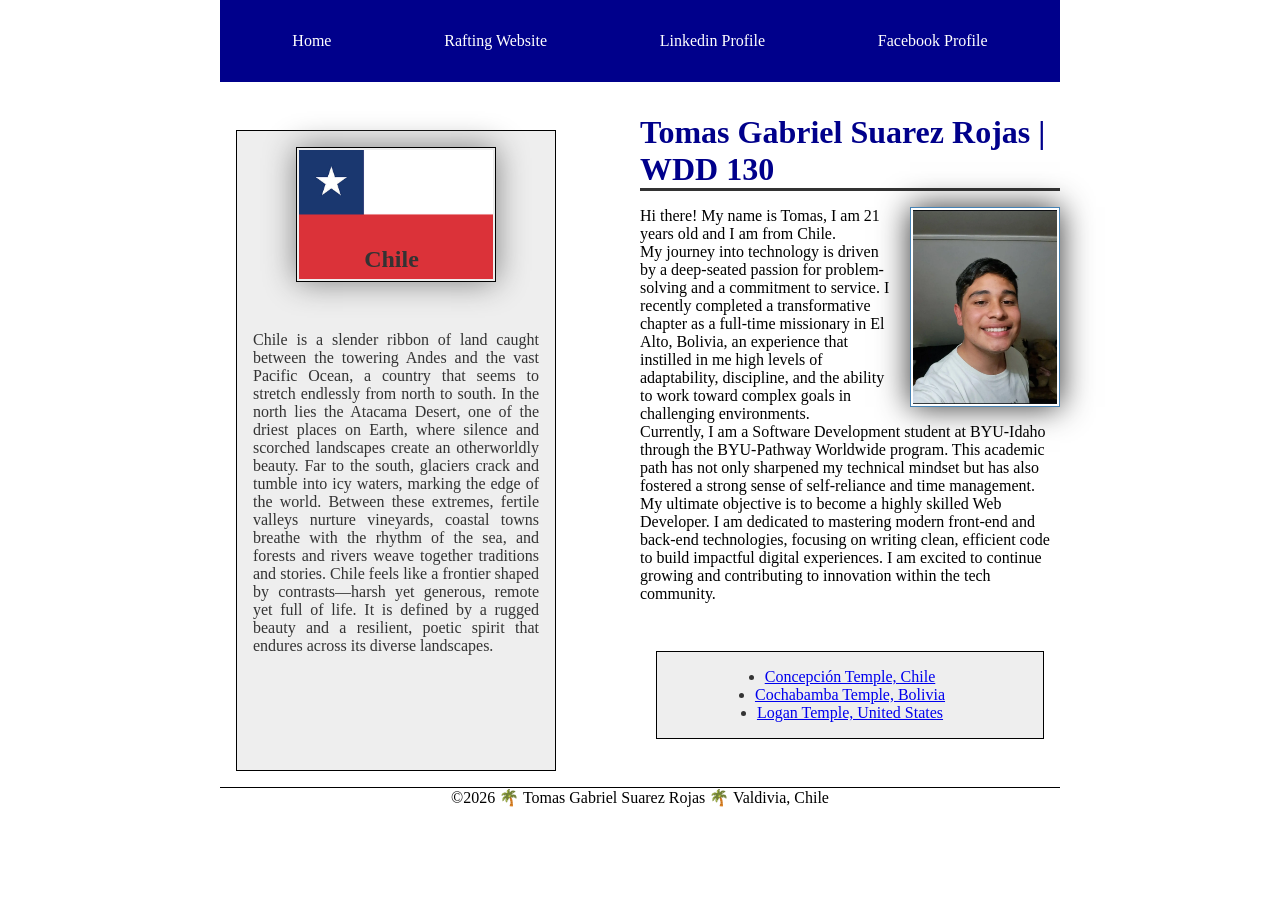
<file: index.html>
<!DOCTYPE html>
<html lang="en-US">
<head>
    <meta charset="UTF-8">
    <meta name="viewport" content="width=device-width, initial-scale=1.0">
    <title>Tomas Gabriel Suarez Rojas | WDD 130</title>
    <meta name="description" content="This is the WDD130 course practice page used and modified by Tomas Suarez ">
    <meta name="author" content="Tomas Gabriel Suarez Rojas">
    <link rel="stylesheet" href="styles/styles.css">
</head> 

<body>
    <header>
        <nav>
            <a href="#">Home</a>
            <a href="wwr/about.html">Rafting Website</a>
            <a href=" https://linkedin.com" target="_blank">Linkedin Profile</a>
            <a href="https://facebook.com" target="_blank">Facebook Profile</a>
        </nav>
    </header>
    <div class="grid">
    <main>
        <h1>Tomas Gabriel Suarez Rojas | WDD 130</h1>
        <img src="images/profile.webp" alt="Hello, my name is Tomas Gabriel Suarez Rojas" width="200">
        <p>
            Hi there! My name is Tomas, I am 21 years old and I am from Chile. <br>

            My journey into technology is driven by a deep-seated passion for problem-solving and a commitment to service. I recently completed a transformative chapter as a full-time missionary in El Alto, Bolivia, an experience that instilled in me high levels of adaptability, discipline, and the ability to work toward complex goals in challenging environments. <br>

            Currently, I am a Software Development student at BYU-Idaho through the BYU-Pathway Worldwide program. This academic path has not only sharpened my technical mindset but has also fostered a strong sense of self-reliance and time management. <br>

            My ultimate objective is to become a highly skilled Web Developer. I am dedicated to mastering modern front-end and back-end technologies, focusing on writing clean, efficient code to build impactful digital experiences. I am excited to continue growing and contributing to innovation within the tech community. <br></p>
        <ul class="box">
            <li><a href="https://www.churchofjesuschrist.org/temples/details/concepcion-chile-temple?lang=spa" target="_blank">Concepción Temple, Chile</a></li>
            <li><a href="https://www.churchofjesuschrist.org/temples/details/cochabamba-bolivia-temple?lang=spa" target="_blank">Cochabamba Temple, Bolivia</a></li>
            <li><a href="https://www.churchofjesuschrist.org/temples/details/logan-utah-temple?lang=spa" target="_blank">Logan Temple, United States</a></li>
        </ul>
    </main>
    <aside class="box">
        <h2>Chile</h2>
        <img src="images/bandera_chile.jpg" alt="The Chilean Flag">
        <p> Chile is a slender ribbon of land caught between the towering Andes and the vast Pacific Ocean, a country that seems to stretch endlessly from north to south. In the north lies the Atacama Desert, one of the driest places on Earth, where silence and scorched landscapes create an otherworldly beauty. Far to the south, glaciers crack and tumble into icy waters, marking the edge of the world.
        Between these extremes, fertile valleys nurture vineyards, coastal towns breathe with the rhythm of the sea, and forests and rivers weave together traditions and stories. Chile feels like a frontier shaped by contrasts—harsh yet generous, remote yet full of life. It is defined by a rugged beauty and a resilient, poetic spirit that endures across its diverse landscapes.</p>
    </aside>
    </div>
    <footer>
        <p>©2026 🌴 Tomas Gabriel Suarez Rojas 🌴 Valdivia, Chile</p>
    </footer>
</body>

</html>
</file>
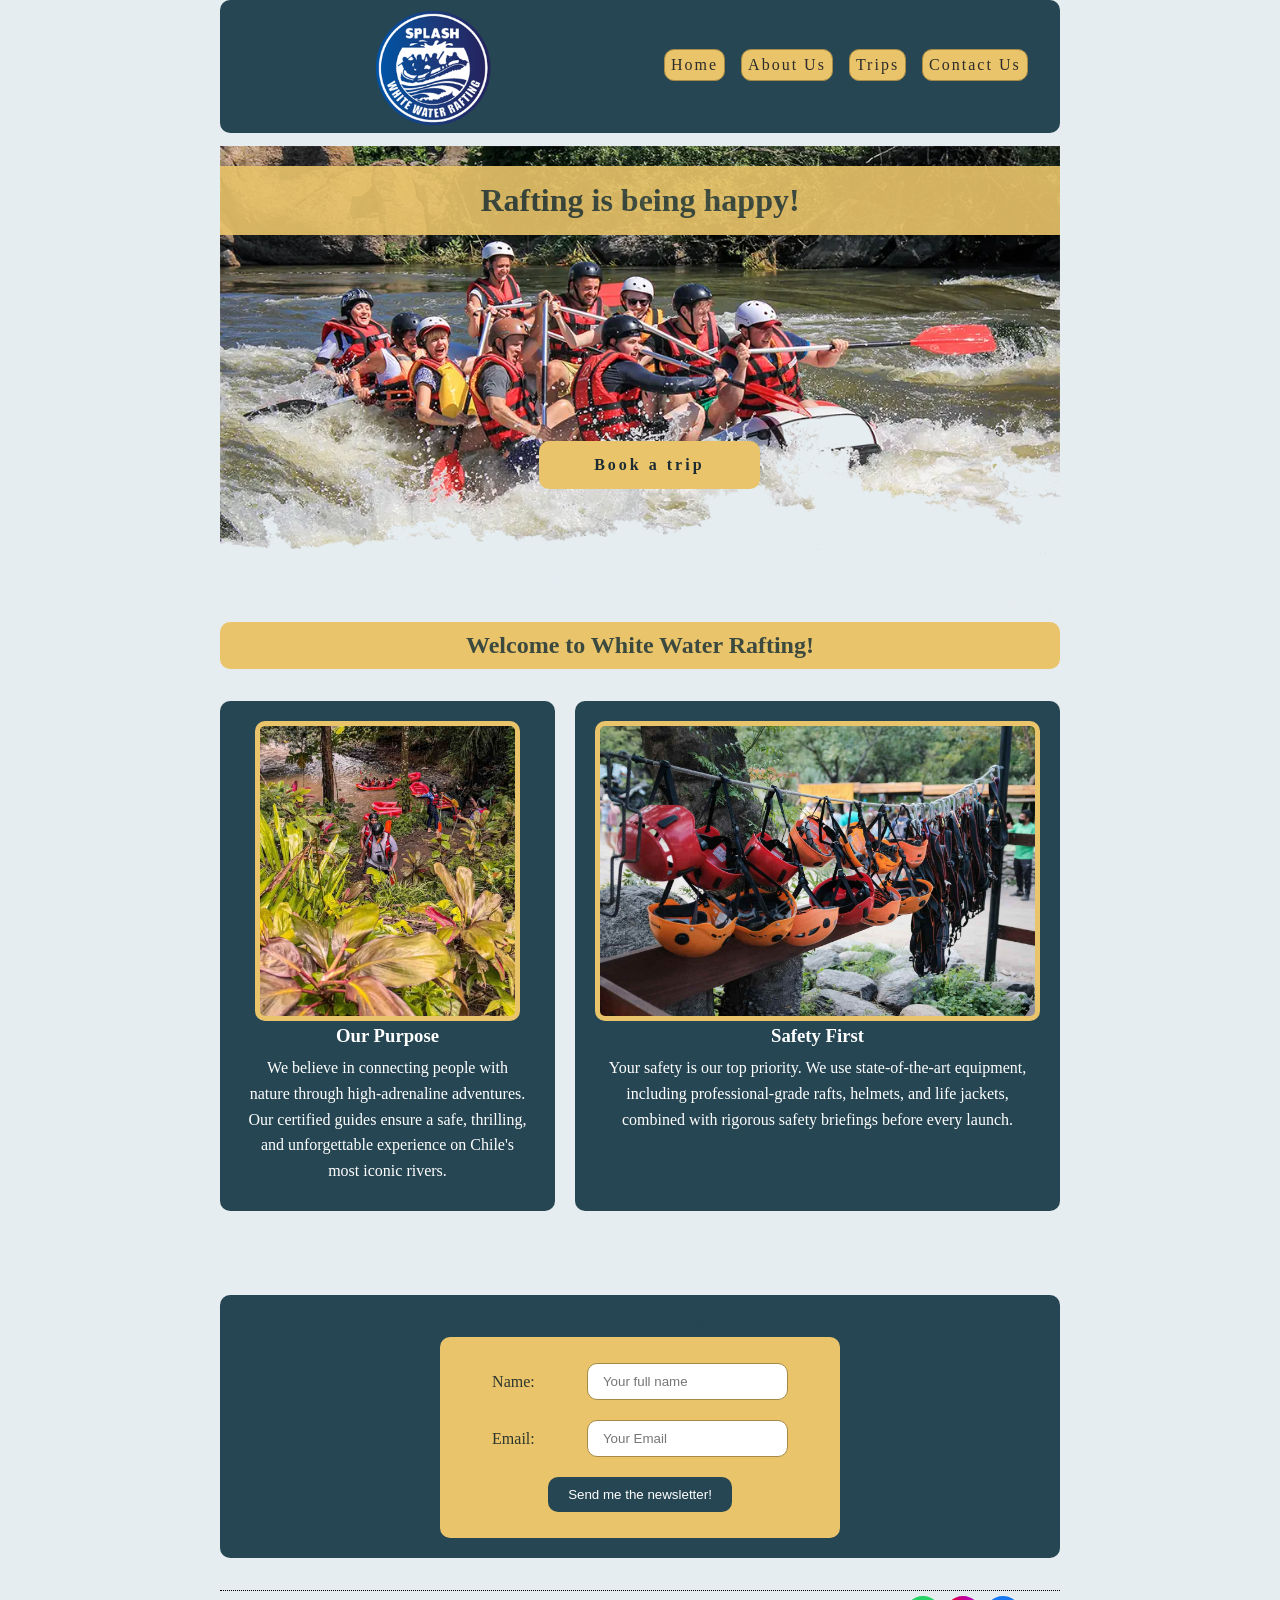
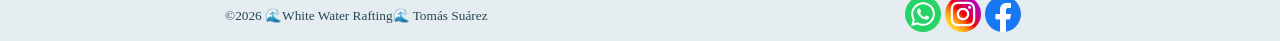
<file: wwr/index.html>
<!DOCTYPE html>
<html lang="en">
<head>
    <meta charset="UTF-8">
    <meta name="viewport" content="width=device-width, initial-scale=1.0">
    <link rel="stylesheet" href="styles/rafting.css">
    <meta name="description" content="Home page of White Water Rafting web page you will find general information about us.">
    <meta name="author" content="Tomás Suárez">
    <title>Home | White Water Rafting</title>
</head>
<body>
    <header> 
        <img src="images/logo-z-splash.png" alt="White Water Rafting Logo"> 
        <nav class="head">
            <a href="index.html">Home</a>
            <a href="about.html">About Us</a>
            <a href="trips.html">Trips</a>
            <a href="contact.html">Contact Us</a>
        </nav>
    </header>
    <main>
        <div class="hero">
            <img src="images/hero-transparency-1024.webp" alt="People rafting on a river">
            <h1>Rafting is being happy!</h1>
            <div class="reserve-button">
                <a href="trips.html">Book a trip</a>
            </div>
        </div>  
        <div class="grid-h2">
        <h2>Welcome to White Water Rafting!</h2>
        </div>
        <section class="home-grid">
        <div class="grid-card">
            <img src="images/rafting-team.jpg" alt="Our team guiding a trip">
            <h3>Our Purpose</h3>
            <p>We believe in connecting people with nature through high-adrenaline adventures. Our certified    guides ensure a safe, thrilling, and unforgettable experience on Chile's most iconic rivers.</p>
        </div>

        <div class="grid-card">
            <img src="images/safety-gear.jpg" alt="Safety equipment check">
            <h3>Safety First</h3>
            <p>Your safety is our top priority. We use state-of-the-art equipment, including professional-grade     rafts, helmets, and life jackets, combined with rigorous safety briefings before every launch.</p>
        </div>
        </section>
        <section class="newsletter">
            <h3>Suscribe to the newsletter!</h3>
            <form>
                <div class="form-field">
                    <label for="name">Name: </label>
                    <input type="text" id="name" name="user-name" required placeholder="Your full name">
                </div>

                <div class="form-field">
                    <label for="email">Email: </label>
                    <input type="email" id="email" name="user-mail" required placeholder="Your Email">
                </div>
                <div class="form-field">
                    <button type="submit">Send me the newsletter!</button>
                </div>
            </form>
        </section>
    </main>
    <footer>
    <p>©️2026 🌊White Water Rafting🌊 Tomás Suárez </p>
    <nav class="socialmedia">
        <a href="https://web.whatsapp.com/">
        <img src="images/whatsapp.svg" alt="WhatsApp Logo">
        </a>
        <a href="https://www.instagram.com/">
        <img src="images/instagram.svg" alt="Instagram Logo">
        </a>
        <a href="https://web.facebook.com/?_rdc=1&_rdr#">
        <img src="images/facebook.svg" alt="Facebook Logo">
        </a>
    </nav>
    </footer>
</body>
</html>
</file>
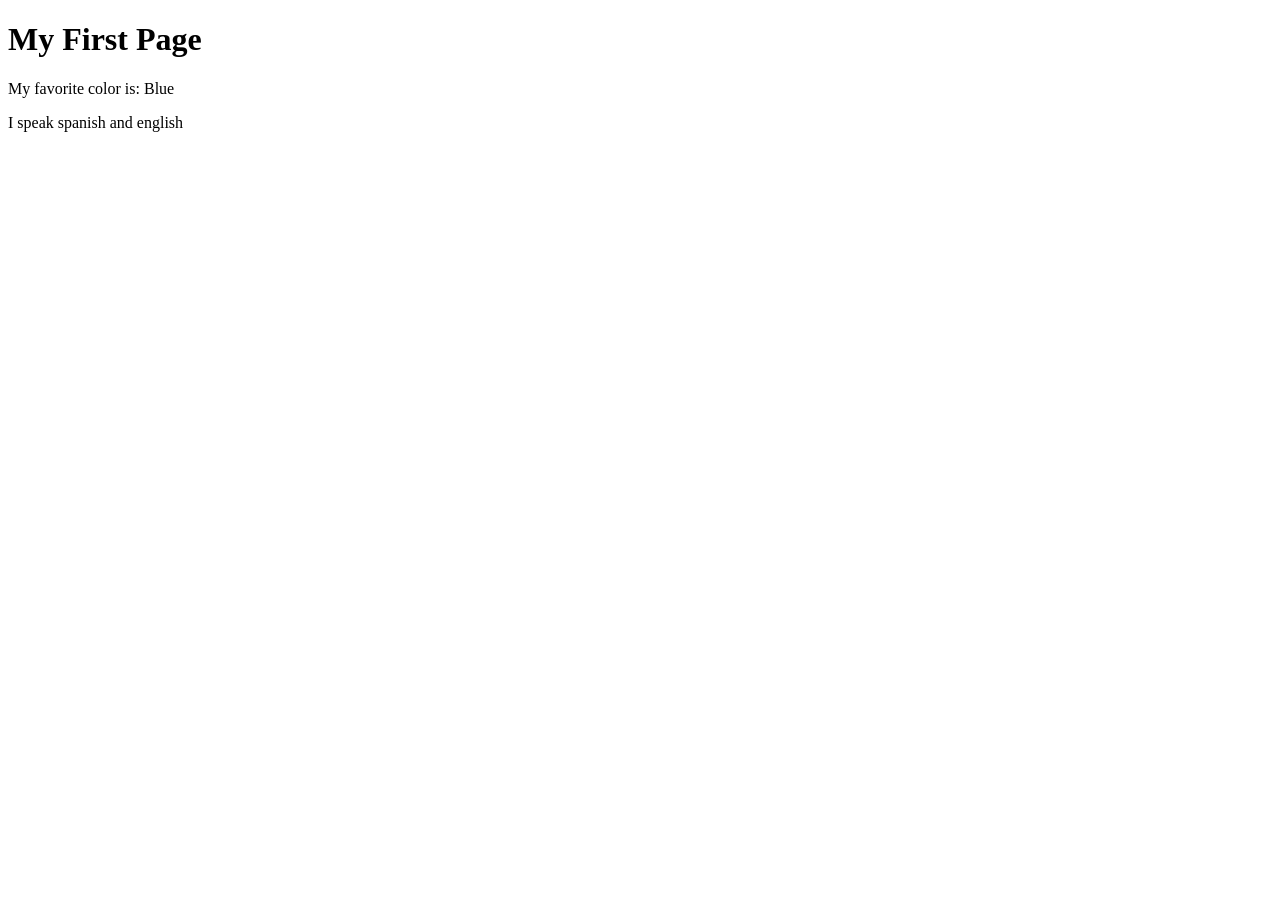
<file: week01/first-page.html>
<!DOCTYPE html>
<html lang="en">

<head>
    <meta charset="UTF-8">
    <meta name="viewport" content="width=device-width, initial-scale=1.0">
    <title>Experiencing with|my first page</title>
</head>

<body>
    <h1>My First Page</h1>
    <p>My favorite color is: Blue </p>
    <p>I speak spanish and english</p>
</body>

</html>
</file>
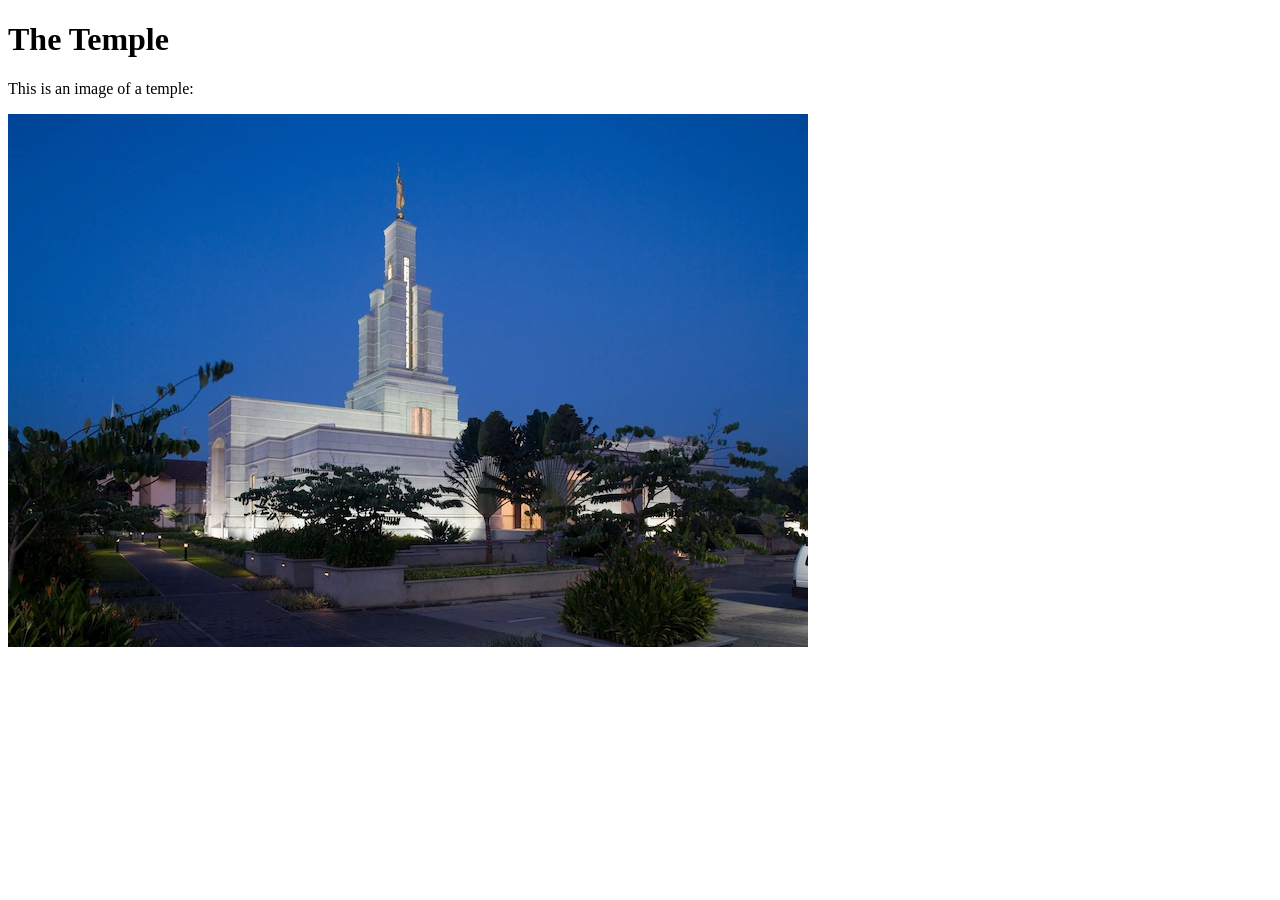
<file: week01/images.html>
<!DOCTYPE html>
<html lang="en">

<head>
    <meta charset="UTF-8">
    <meta name="viewport" content="width=device-width, initial-scale=1.0">
    <title>Temple Image</title>
</head>

<body>
    <h1>The Temple</h1>
    <p>This is an image of a temple:</p>
    <img src="images/temple-small.webp" alt="The small image of a temple">

</body>

</html>
</file>
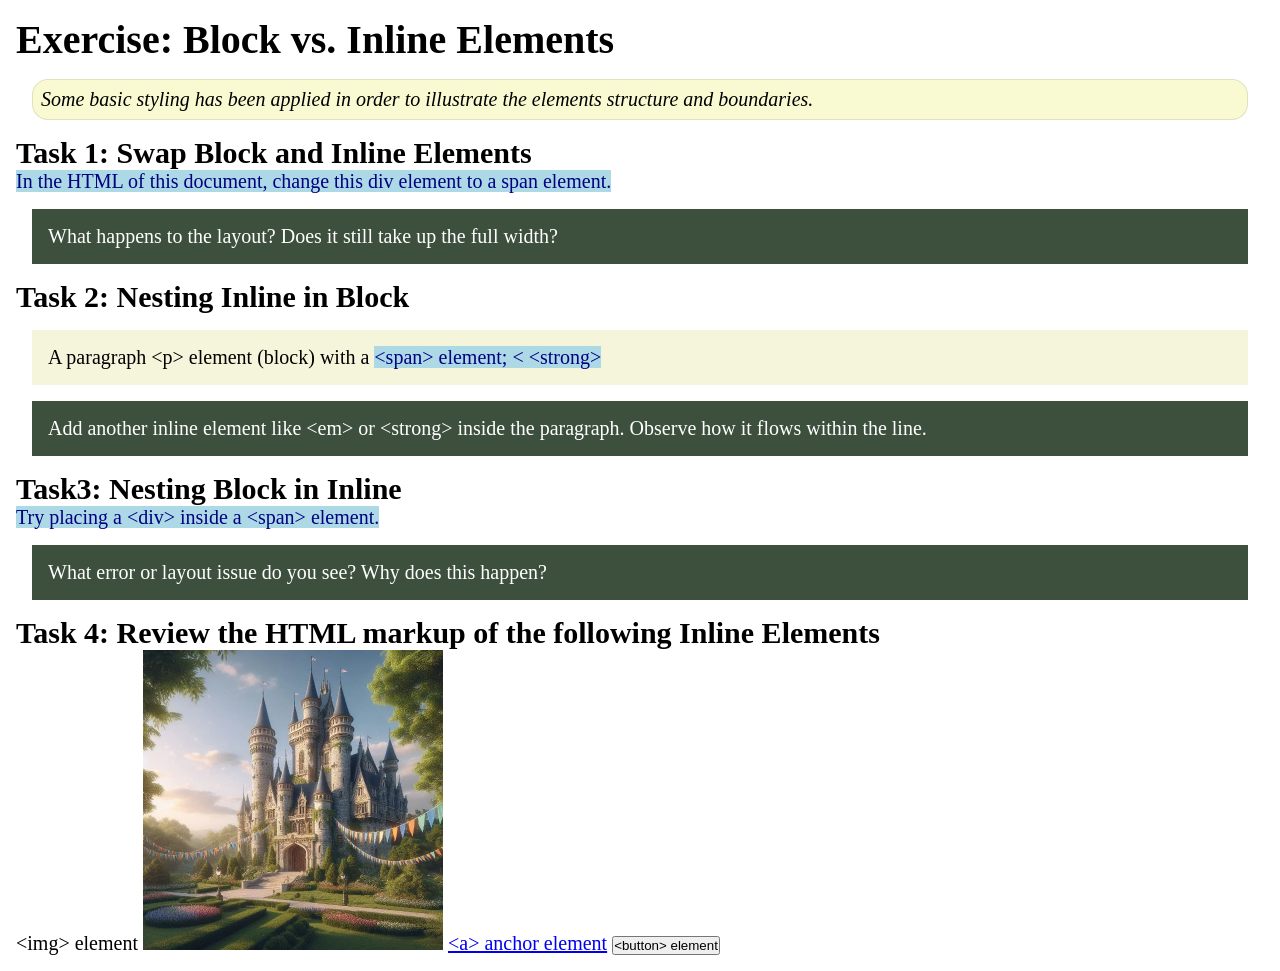
<file: week02/block-vs-inline.html>
<!DOCTYPE html>
<html lang="en">

<head>
    <meta charset="UTF-8">
    <meta name="viewport" content="width=device-width, initial-scale=1.0">
    <title>Exercise: Block vs. Inline Elements</title>
    <link rel="stylesheet" href="styles/block-vs-inline.css">
</head>

<body>
    <main>
        <h1>Exercise: Block vs. Inline Elements</h1>
        <p class="note">Some basic styling has been applied in order to illustrate the elements structure and
            boundaries.</p>

        <h2>Task 1: Swap Block and Inline Elements</h2>
        <span>In the HTML of this document, change this div element to a span element.</span>

        <p class="question">What happens to the layout? Does it still take up the full width?</p>

        <h2>Task 2: Nesting Inline in Block</h2>
        <p>A paragraph &lt;p&gt; element (block) with a <span>&lt;span&gt; element; &lt; &lt;strong&gt;</span></p>
        <p class="question">Add another inline element like &lt;em&gt; or &lt;strong&gt; inside the paragraph. Observe
            how it flows within the line.</p>

        <h2>Task3: Nesting Block in Inline</h2>
        <span>Try placing a &lt;div&gt; inside a &lt;span&gt; element.</span>
            <p class="question">What error or layout issue do you see? Why does this happen?</p>


            <h2>Task 4: Review the HTML markup of the following Inline Elements</h2>
        &lt;img&gt; element
        <img src="images/castle.webp" alt="placeholder image (images are inline)" width="300" height="300">
        <a href="https://churchofjesuschrist.org">&lt;a&gt; anchor element</a>
        <button type="button">&lt;button&gt; element</button>
    </main>
</body>

</html>
</file>
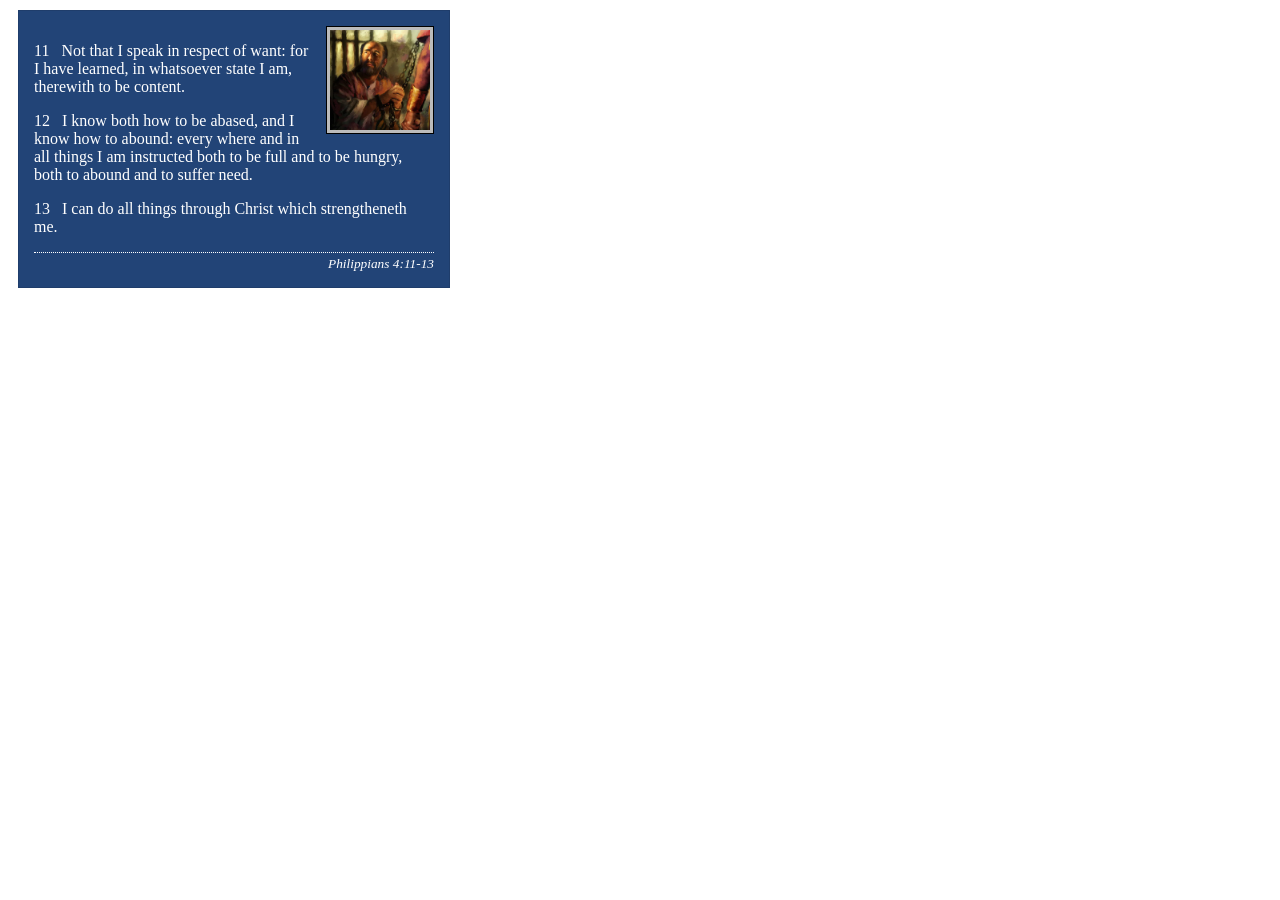
<file: week02/box-model-solution.html>
<!DOCTYPE html>
<html lang="en">
<head>
    <meta charset="UTF-8">
    <meta name="viewport" content="width=device-width, initial-scale=1.0">
    <title>Box Model Activity</title>
    <link rel="stylesheet" href="styles/box-model-solution.css">
</head>
<body>
    <main>
        <div class="callout">
            <img src="images/apostle-paul-imprisoned.webp" alt="Paul the Apostle - Imprisoned in Rome" width="200" height="200">
            <blockquote>
                <p>11 &nbsp; Not that I speak in respect of want: for I have learned, in whatsoever state I am, therewith to be content.</p>
                <p>12 &nbsp; I know both how to be abased, and I know how to abound: every where and in all things I am instructed both to be full and to be hungry, both to abound and to suffer need.</p>
                <p>13 &nbsp; I can do all things through Christ which strengtheneth me.</p>
            </blockquote>
            <cite>Philippians 4:11-13</cite>
        </div>
    </main>
</body>
</html>
</file>
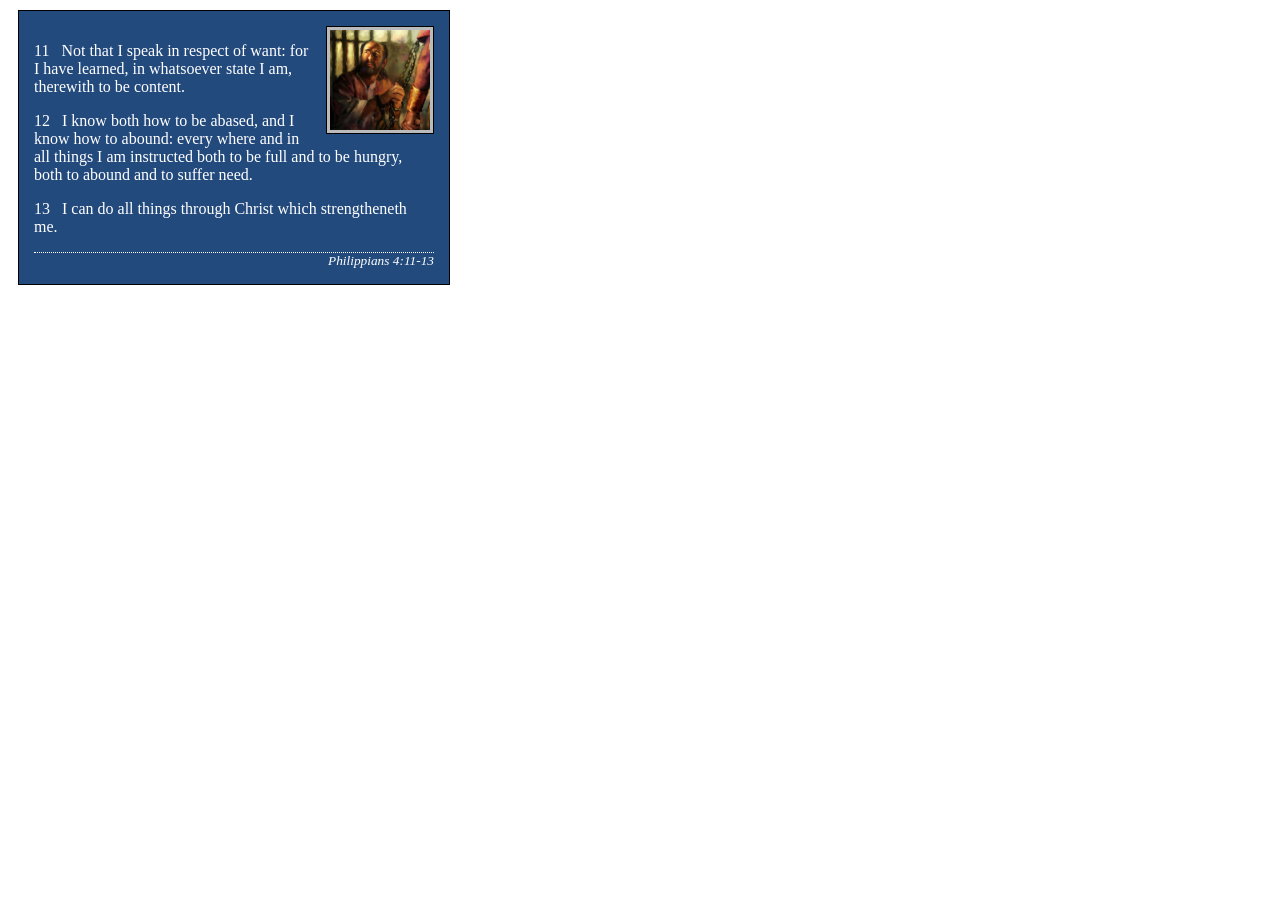
<file: week02/box-model.html>
<!DOCTYPE html>
<html lang="en">
<head>
    <meta charset="UTF-8">
    <meta name="viewport" content="width=device-width, initial-scale=1.0">
    <link rel="stylesheet" href="styles/box-model.css">
    <title>Box Model Activity</title>
</head>
<body>
    <main>
        <div class="callout">
            <img src="images/apostle-paul-imprisoned.webp" alt="Paul the Apostle - Imprisoned in Rome" width="200" height="200">
            <blockquote>
                <p>11 &nbsp; Not that I speak in respect of want: for I have learned, in whatsoever state I am, therewith to be content.</p>
                <p>12 &nbsp; I know both how to be abased, and I know how to abound: every where and in all things I am instructed both to be full and to be hungry, both to abound and to suffer need.</p>
                <p>13 &nbsp; I can do all things through Christ which strengtheneth me.</p>
            </blockquote>
            <cite>Philippians 4:11-13</cite>
        </div>
    </main>
</body>
</html>
</file>
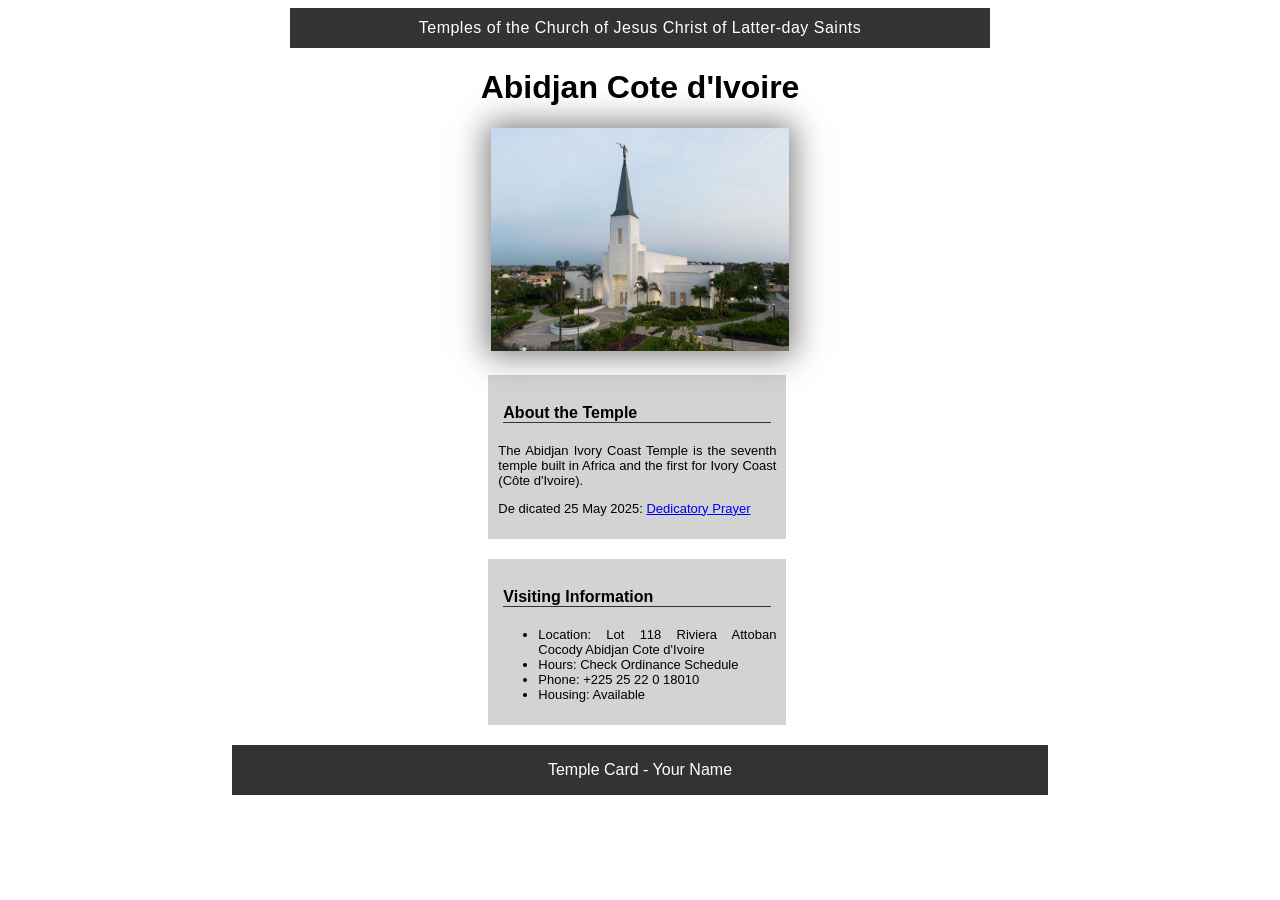
<file: week02/temple.html>
<!DOCTYPE html>
<html lang="en">

<head>
    <meta charset="UTF-8">
    <meta name="viewport" content="width=device-width, initial-scale=1.0">
    <link rel="stylesheet" href="styles/temple.css">
    <title>Temple Card - Abidjan Cote d'Ivoire</title>
</head>

<body>
    <header>
        <p>Temples of the Church of Jesus Christ of Latter-day Saints</p>
    </header>
    <main>
        <h1>Abidjan Cote d'Ivoire</h1>
        <picture>
            <img src="images/abidjan-ivory-coast.jpeg" alt="Abidjan Cote d'Ivoire Temple">
        </picture>
        <section>
            <h2>About the Temple</h2>
            <p>The Abidjan Ivory Coast Temple is the seventh temple built in Africa and the first for Ivory Coast (Côte
                d'Ivoire).</p>
            <p>De   dicated 25 May 2025: <a
                    href="https://www.churchofjesuschrist.org/temples/dedicatory-prayer/abidjan-ivory-coast-temple/2025-05-25?lang=eng"
                    target="_blank" rel="noopener noreferrer">Dedicatory Prayer</a></p>
        </section>
        <section>
            <h2>Visiting Information</h2>
            <ul>
                <li>Location: Lot 118 Riviera Attoban Cocody Abidjan Cote d'Ivoire</li>
                <li>Hours: Check Ordinance Schedule</li>
                <li>Phone: +225 25 22 0 18010</li>
                <li>Housing: Available</li>
            </ul>
        </section>
    </main>
    <footer>
        <p>Temple Card - Your Name</p>
    </footer>
</body>

</html>
</file>
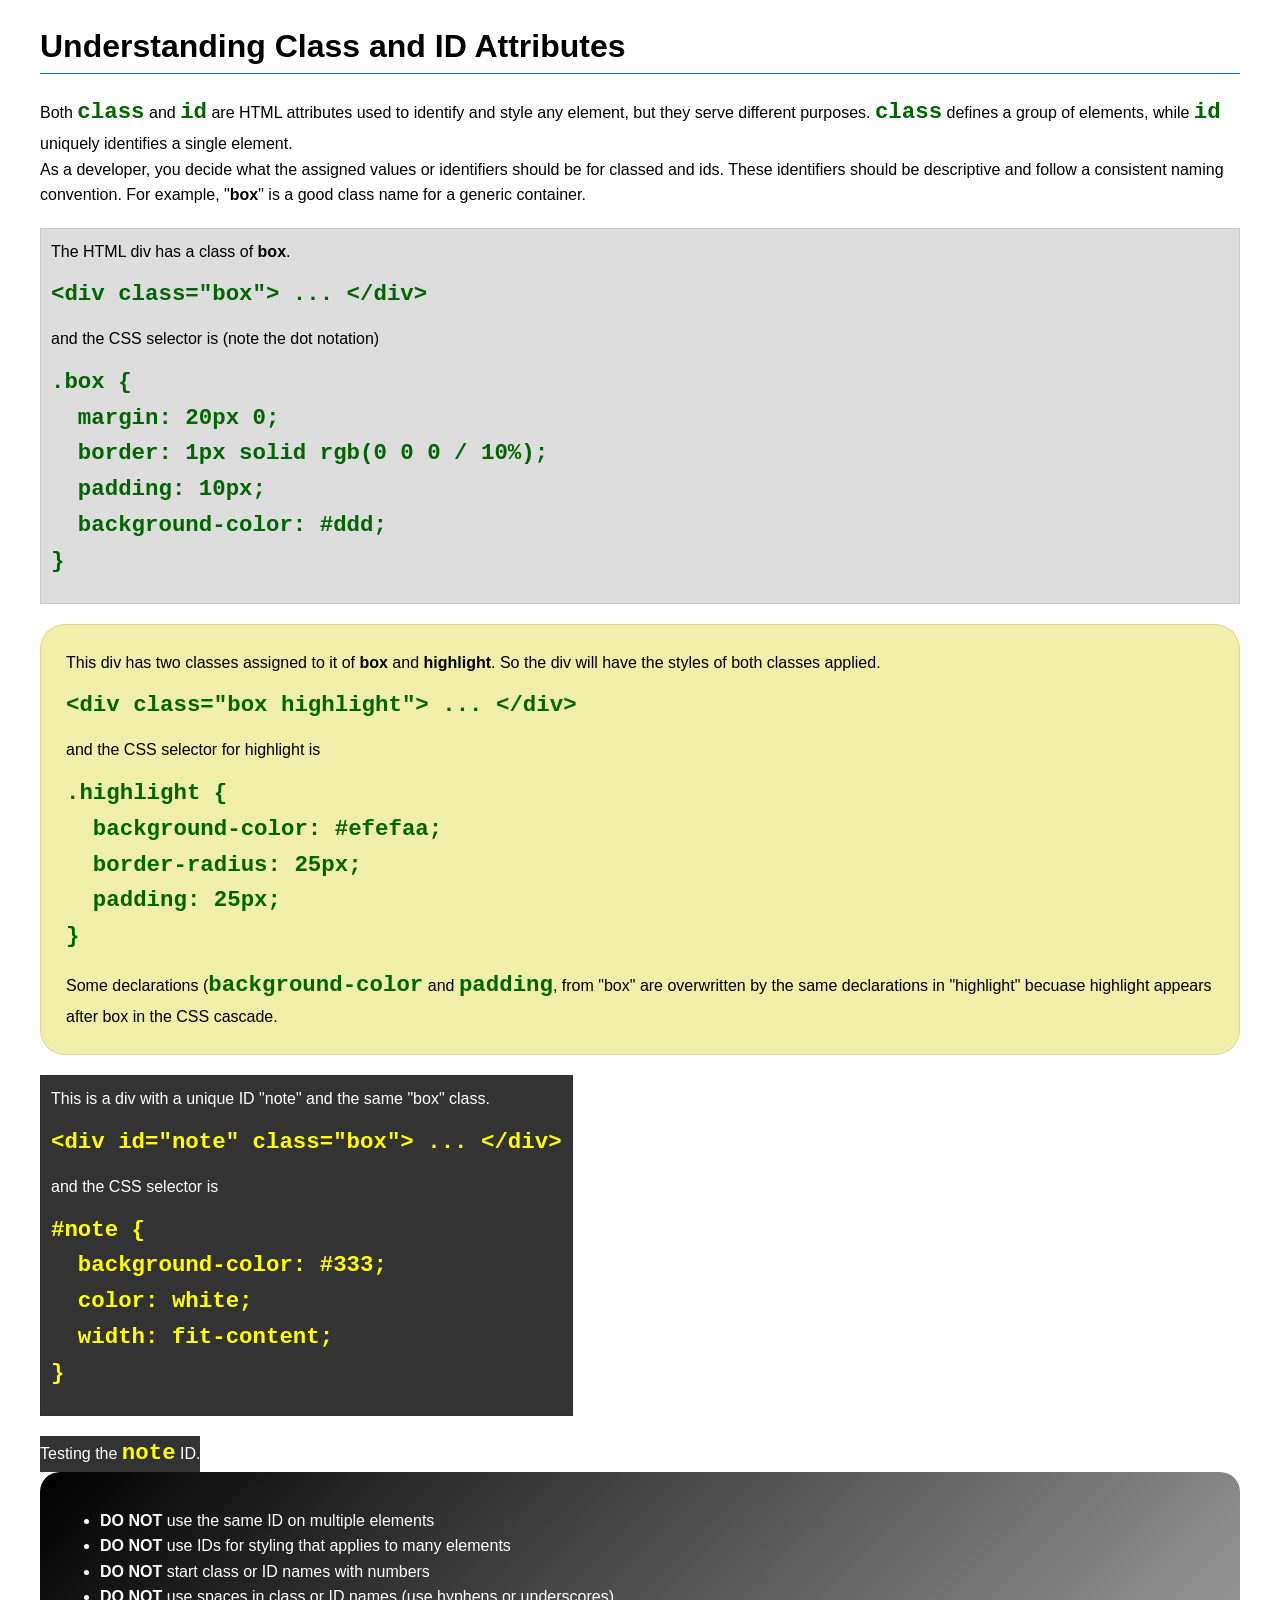
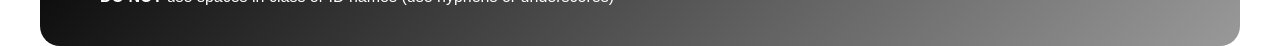
<file: week03/class-and-id.html>
<!DOCTYPE html>
<html lang="en">

<head>
    <meta charset="UTF-8">
    <meta name="viewport" content="width=device-width, initial-scale=1.0">
    <title>Class vs ID Attributes</title>
    <link rel="stylesheet" href="styles/class-and-id.css">
</head>

<body>
    <h1>Understanding Class and ID Attributes</h1>
    <p>Both <code>class</code> and <code>id</code> are HTML attributes used to identify and style any element, but they
        serve different purposes. <code>class</code> defines a group of elements, while <code>id</code> uniquely
        identifies a single element.</p>
    <p>As a developer, you decide what the assigned values or identifiers should be for classed and ids. These
        identifiers should be
        descriptive and follow a consistent naming convention. For example, "<strong>box</strong>" is a good class name
        for a generic container.</p>
    <div class="box">
        <p>The HTML div has a class of <strong>box</strong>.</p>
        <pre><code class="html">&lt;div class="box"&gt; ... &lt;/div&gt;</code></pre>
        and the CSS selector is (note the dot notation)
        <pre><code class="css">.box {
  margin: 20px 0;
  border: 1px solid rgb(0 0 0 / 10%);
  padding: 10px;
  background-color: #ddd; 
}</code></pre>
    </div>

    <div class="box highlight">
        <p>This div has two classes assigned to it of <strong>box</strong> and <strong>highlight</strong>. So the div
            will have the styles of both classes applied.</p>
        <pre><code class="html">&lt;div class="box highlight"&gt; ... &lt;/div&gt;</code></pre>
        and the CSS selector for highlight is
        <pre><code class="css">.highlight {
  background-color: #efefaa;
  border-radius: 25px;
  padding: 25px;
}</code></pre>
<p>Some declarations (<code>background-color</code> and <code>padding</code>, from "box" are overwritten by the same declarations in "highlight" becuase highlight appears after box in the CSS cascade.</p>
    </div>

    <div id="note" class="box">
        <p>This is a div with a unique ID "note" and the same "box" class.</p>
        <pre><code class="html">&lt;div id="note" class="box"&gt; ... &lt;/div&gt;</code></pre>
        and the CSS selector is
        <pre><code class="css">#note {
  background-color: #333;
  color: white;
  width: fit-content;
}</code></pre>
    </div>

    <div id="note">
        <p>Testing the <code>note</code> ID.</p>
    </div>

    <section id="best-practice">
        <ul>
            <li><strong>DO NOT</strong> use the same ID on multiple elements</li>
            <li><strong>DO NOT</strong> use IDs for styling that applies to many elements</li>
            <li><strong>DO NOT</strong> start class or ID names with numbers</li>
            <li><strong>DO NOT</strong> use spaces in class or ID names (use hyphens or underscores)</li>
        </ul>
    </section>




</body>

</html>
</file>
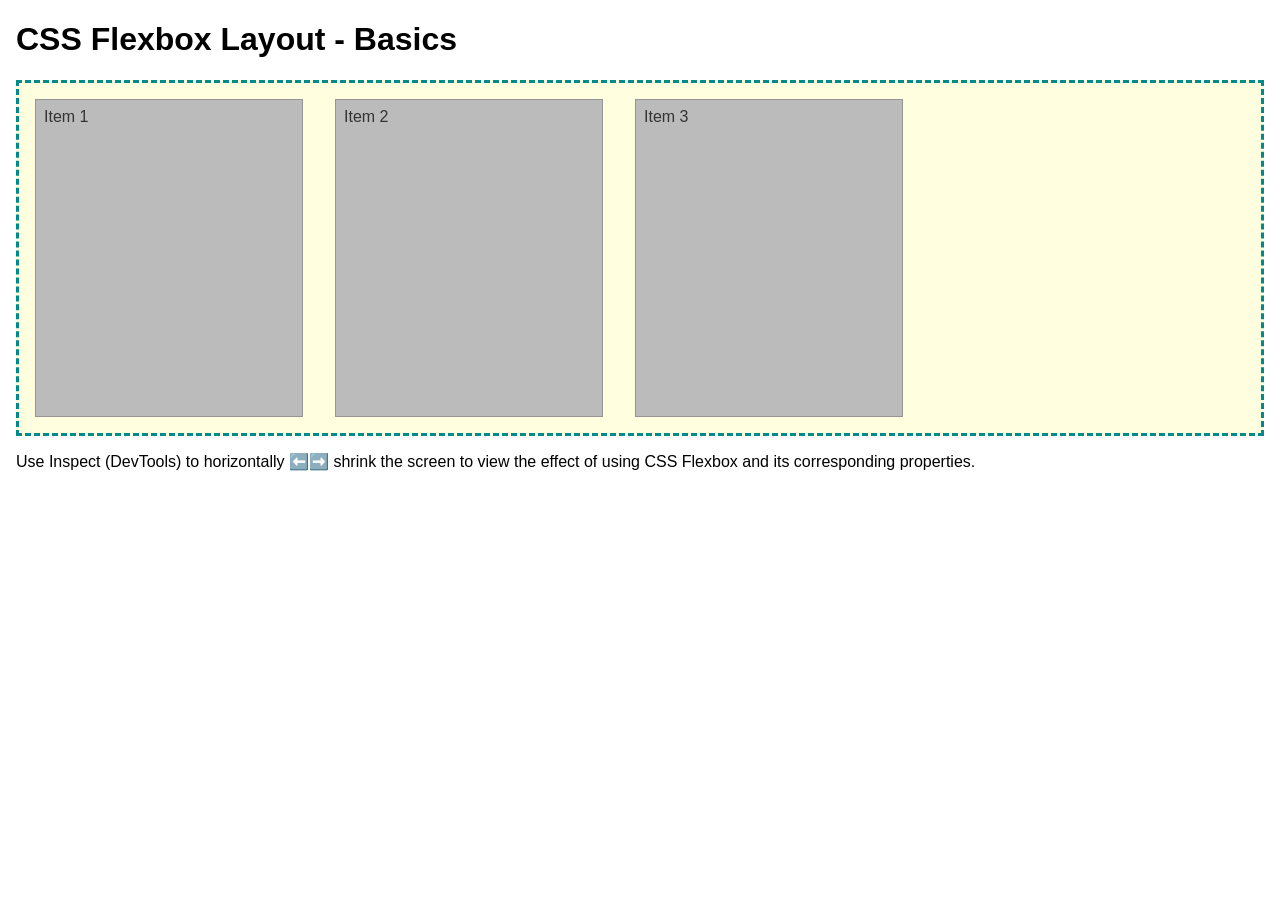
<file: week04/flexbox-layout.html>
<!DOCTYPE html>
<html lang="en">
<head>
    <meta charset="UTF-8">
    <meta name="viewport" content="width=device-width, initial-scale=1.0">
    <title>CSS Flexbox Layout - Basics</title>
    <link rel="stylesheet" href="styles/flexbox.css">
</head>
<body>
    <main>
        <h1>CSS Flexbox Layout - Basics</h1>
        <div class="flex-container">
            <div class="flex-item item1">Item 1</div>
            <div class="flex-item item2">Item 2</div>
            <div class="flex-item item3">Item 3</div>
        </div>
        <p>Use Inspect (DevTools) to horizontally ⬅️➡️ shrink the screen to view the effect of using CSS Flexbox and its corresponding properties.</p>
    </main>
</body>
</html>
</file>
<file: styles/styles.css>
*{
    margin: 0;
    padding: 0;
    box-sizing: border-box;
}
:root{
--top-color: darkblue;
}
body header{
    display: grid;
    justify-items: center;
    grid-template-rows: auto auto;
}
nav{
    display: flex;
    width: 100%;
    background-color: var(--top-color);
    justify-content: space-around;
    align-items: center;
    padding: 1rem;
    margin-bottom: 2rem;
}
nav a {
color: white;
display: block;
flex-direction: row;
padding: 1rem;
text-decoration: none;
}
h1 {
    color:var(--top-color);
    border-bottom:solid #333;
    margin-bottom: 1rem;
}

img{
    width: 150px;
    height: auto;
    border: 1px solid black;
    padding: 2px;
    box-shadow: 0 0 30px gray;
}
p{
    padding: 0;
}
main{
    max-width: 840px;
}

aside{
    width: 20em;  
    text-align: center;
    position: relative;
    order:-1;
}

aside img{
    width: 200px;
    height: auto;
}

main img{
    float: right;
    width: 150px;
    height: auto;
    border:1px solid steelblue ;
    padding: 2px ;
    box-shadow: 0 0 30px #333;
    margin-left: 1rem;
}
header, .grid, footer {
    max-width: 840px;
    margin: 0 auto;
}

footer{
    margin-top: 2rem;
    border-top: 1px solid black;
    text-align: center;
}       
/*class selectors*/
.box{
    display: flex;
    flex-direction: column;
    justify-content: flex-start;
    align-items: center;
    gap: 8%;
    height: 100%;
    margin: 3rem 1rem 1rem;
    border: 1px solid black;
    padding:  1rem;
    background-color: #eee;
    color: #333;
} 

aside h2{
    position: absolute;
    top: 18%;
    left: 40%;
    
}
aside p{
    text-align: justify;
}

.grid{
    display: grid;
    align-items: center;
    grid-template-columns: 1fr 1fr;
}
</file>
<file: wwr/styles/rafting.css>
:root{
    --primary-color:  #3c493f;
    --secondary-color: #1c2b32;
    --accent1-color: #264653;
    --accent2-color: #e9c46a;
    --heading-font:"Times New Roman", "Georgia", serif;
    --body-font:"'Montserrat', 'Segoe UI', sans-serif";


}
*{
    margin: 0;
    padding: 0;
    box-sizing: border-box;
}

body{
    font-family: var(--body-font);
    color: var(--accent1-color);
    background-color: #E6EDF0;
}

header, main, footer {  
width: 840px;
margin: 0 auto;
}

header{
display: grid;
padding-bottom: 3px;
grid-template-columns:1fr 1fr;
align-items: center;
background-color: var(--accent1-color);
margin-bottom: 1%;
border-radius: 10px;
}
header img{
    display: block;
    width: 130px;
    height: 130px;
    max-width: 80%;
    justify-self: center;

}
.head{
    display:flex;
    justify-self:flex-start;
    gap:1rem;
}
.head a{
    min-width: fit-content;
    background-color: var(--accent2-color);
    text-decoration: none;
    color: #2C2C2C;
    padding: 6px;
    border: 1px solid #A68A45 ;
    border-radius: 10px;
    letter-spacing: 2px;
}


h1, h2{
    font-family: var(--heading-font);
    color: var(--primary-color);
}
nav, p, article {
margin: 16px;
padding: 8px;
}
/*section history*/
.history{
background-color: var(--accent1-color);
margin-top: 5%;
display: grid;
grid-template-columns: 1fr 1fr 1fr; 
grid-template-rows: 5rem 1fr;
justify-content: center;
align-items: center;
padding: 1rem;
border-radius: 10px;

}

.history h2{
    align-self: flex-start;
    z-index: 1;
    grid-column: 2;
    grid-row: 1;
    background-color: var(--accent2-color);
    padding: 10px;
    border-radius:  20px;
    text-align: center;
}
.history img{
    z-index: 1;
    max-width: 90%;
    min-height: 225px;
    grid-column: 2;
    grid-row: 2;
    display: block;
    margin:0 auto;
    border-radius: 10px;
    background-color: var(--secondary-color) ;
    padding: 10px;
    box-shadow: 10px 10px 25px rgba(0, 0, 0, 0.3);
}
.history p{
    z-index: 1;
    color:#fff;
    background-color: var(--secondary-color);
    border-radius: 10px;
    margin: 0;
    padding: 20px;
    line-height: 1.6;
}

.history p:first-of-type{
    grid-column: 1;
    grid-row: 2;
}

.history p:last-of-type{
    grid-column: 3;
    grid-row: 2;
}
/*end of section*/
/* section adventures*/
.adventures{
    margin-top: 5%;
    background-color: var(--accent1-color);
    padding:2rem;
    border-radius: 10px;
}
.adventures h2{
background-color: var(--accent2-color);
padding: 10px;
border-radius:  20px;
text-align: center;
}

/*end of section*/

.figure-flex{
    display: flex;
    justify-content: space-around;
}

figure {
  margin: 0;
  width: 18%; 
  text-align: left; 
  color: #fff;
}

.figure-flex figure img{
    width: 150px;
    height: 150px;
    padding: 5px;
    margin-top: 1rem;
    background-color: var(--secondary-color);
    border-radius: 10px;
}
/*end of section*/
.socialmedia a{
    text-decoration: none;
}
.hero{
    position: relative; 
    display: flex;
    flex-direction:column;
    align-content: center;
}

.info{
    width:100%;
    margin-top: 12%;
    display: flex;
    flex-direction: column;
    align-items:center;
}
.info p{
    padding: 1px;
    margin:0;
    gap:0;
}

.hero img{
    display:block ;
    width:100%;
    height: auto;
}

.hero h1{
    position: absolute;
    background-color: var(--accent2-color);
    top:20px;
    width:100%;
    padding: 16px;
    text-align: center;
    opacity: 0.9;

}
.hero article{
    background-color: var(--accent1-color);
    opacity: 0.9;
    color:#fff;
    width:95%;
    position: absolute;
    top:400px;
    left: 2.5%;
    margin: 0;
}
.hero article p{
    text-align: justify;
    padding: 10px;

}
.hero article img{
    float: right;
    width: 125px;
    padding: 0px;
    border:  5px dotted var(--secondary-color);
    margin-top: 10px;
    margin-left: 15px;
}

footer{
    display: flex;
    border-top: 1px dotted black ;
    margin-top: 2rem;
    align-items: center;
    justify-content: space-between;
    padding: 5px;
}
footer p{
margin:0;
font-size: smaller;
}
footer img{
    max-width: 50px;
}
footer nav{
    max-width: 150px;
    margin: 0;
    padding: 0;
}
.socialmedia{
    width:100%;
    display:flex;
}

.socialmedia img{
    width: 40px;
    padding-right:4px;
}

.form-map{
    margin-top: 1.5rem;
    display: flex;
    justify-content: space-between;
    height: auto;
    background-color: var(--accent1-color);
    padding: 3%;
    border-radius: 10px;
}
.map{   
    width:45% ;
    background-color: var(--accent2-color);
    padding: 0.5%;
    border-radius: 10px;

}
.map iframe{
    width: 100%;
    height: 100%;
    border-radius: 10px;
}
form{
    color:#2D372F;
    background-color: var(--accent2-color);
    padding: 2%;
    border-radius: 10px;
    display: flex;
    flex-direction: column;
    width: 50%;
    min-height: 100%;
}
.form-group{
    display: flex;
    justify-content: flex-start;
    align-items: center;
    padding-bottom: 2%;
}
.form-group label{
    width:20%;
}
.form-group input{
    padding: 5px;
    border-radius: 4px;

    height: 30px;
    width:70%;
    border: 1px solid #ccc;
}
.form-group-radio{
    display: grid;
    grid-template-columns: 1fr 3fr;
    grid-template-rows: 1fr 1fr 1fr;
    align-items: center;
    justify-content: space-between;
}
.message-purpose{
    grid-row: 2;
}
.form-group-radio label{
    display: flex;
    gap:10px;
    grid-column: 2;
    align-items: center;

}
.form-group-mesagge{
    display: flex;
    flex-direction: column;
    padding-bottom: 2%;
    height: 6rem;
}
textarea{
    resize: none;
    max-width: 91%;
    height: 100%;
    padding: 5px;
}
.form-button{
    display: flex;
    width: 100%;
    justify-content: center;
    margin-top: 2%;
}
.form-button button{
    padding: 0.5rem 1rem;
    width: 70%;
    background-color: var(--accent1-color);
    border: 1px solid var(--secondary-color) ;
    color: white;
    letter-spacing: 2px;
    border-radius: 10px;
    text-decoration: none;
    cursor: pointer;
    transition: 0.2ms ease;
}
.form-button button:hover{
    background-color: var(--secondary-color);
}
input:focus, textarea:focus {
    outline: none;
}
.hero-trips{
    display: flex;
    flex-direction: column;
    align-items: center;
    background-color: var(--accent2-color);
    margin-bottom:1rem;
    border-radius: 10px;
}

.flip-card{
    background-color: transparent;
    width: 300px;
    height: 500px;
    perspective: 1000px;
    margin: 10px;
}
.flip-card-inner{
position: relative;
width: 100%;
height: 100%;
text-align: center;
transition:transform 0.6s;
transform-style: preserve-3d
}
.flip-card:hover .flip-card-inner {
transform: rotateY(180deg);
}
.flip-card-front, .flip-card-back{
    position: absolute;
    width: 100%;
    height: 100%;
    backface-visibility: hidden;
    border-radius: 8px;
    overflow: hidden;
}
.flip-card-front {
    background-color: #bbb;
    color: black;
    box-shadow: 10px 10px 15px rgba(0, 0, 0, 0.5);
}
.flip-card-back {
    background-color: var(--accent2-color);
    color: var(--primary-color);
    transform: rotateY(180deg);
    padding: 15px;
    display: flex;
    justify-content: space-evenly;
    flex-direction: column;
    align-items: center;
    text-align: center;
}   
.flip-card-back h3,p{
    margin: 0;
    padding: 0;
}
.flip-card-back a{
    text-decoration: none;
    background-color: #1c2b32;
    padding: 10px;
    border-radius: 10px;
    color: #E6EDF0;
}
.flip-card-front img{
    width: 300px;
    height: 500px;
}

.flip-cards{
    display: flex;
    justify-content: space-between;
    background-color: var(--accent1-color);
    border-radius: 10px;
    padding: 1rem;
}
.contact-us{
    display: flex;
    width: 100%;
    justify-content: center;
    margin-top: 5%;
}
.contact-us a{
    font-family:Verdana, Geneva, Tahoma, sans-serif;
    font-weight: bolder;
    color: var(--secondary-color);
    padding: 20px 50px;
    border-radius: 10px;
    letter-spacing: 3px;
    text-decoration: none;
    background-color: var(--accent2-color);
    transition: 0.3s ease;
}
.contact-us a:hover{
    background-color:#A68A45;
    transform: translateY(-5px) translateX(1px);
}
table{
    border-collapse:collapse ;
    background-color: var(--accent1-color);
    padding:10px;
    color: #fff;
    border-radius: 10px;
    margin: 2rem auto;
    width: 100%;
}
table th, table td {
    padding: 12px 18px;
    text-align: left;
}
tr{
    display: flex;
    justify-content: center;
    width: 80%;
}
thead, tbody {
    display: flex;
    flex-direction: column;
    align-items: center;
    width: 100%;
}
td{
    display: flex;
    justify-content: center;
}
.reserve-button a{
    position: absolute;
    text-decoration: none;
    color: var(--secondary-color);
    background-color: #e9c46a;
    padding: 15px 55px;
    border-radius: 10px;
    left: 38%;
    top: 62%;
    font-weight: bolder;
    letter-spacing: 3px;
    transition: 0.3s ease;
}
.reserve-button a:hover{
    background-color: #A68A45;
}
.home-grid{
    display: grid;
    grid-template-columns: 1fr 1fr;
    gap: 20px;
}
.grid-h2{
    display: flex;
    justify-content: center;
    margin-bottom: 2rem;
    background-color: var(--accent2-color);
    padding: 10px;
    border-radius: 10px;
}
.home-grid img{
    height: 300px;
    padding: 5px;
    background-color: var(--accent2-color);
    border-radius: 10px;
}
.grid-card{
    padding: 20px;
    border-radius: 10px;
    background-color: var(--accent1-color);
    color: #fff;
    text-align: center;
}
.grid-card h2{
    padding:8px;
}
.grid-card p{
    padding:8px;
    line-height: 1.6;
}
.newsletter{
    margin-top: 10%;
    display: flex;
    flex-direction: column;
    align-items: center;
    width: 100%;
}
.form-field{
    padding: 10px;
    display: flex;
    justify-content: space-around;
    align-items: center;

}
.form-field input{
    padding: 10px 15px;
    border: 1px solid #A68A45;
    border-radius: 10px;
}
.form-field button{
padding: 10px 20px;
background-color: var(--accent1-color);
color: #fff;
border: none;
border-radius: 10px;
cursor: pointer;
transition: 0.3ms ease;
}
.form-field button:hover{
    background-color:#1c2b32;
}
.newsletter{
    background-color: var(--accent1-color);
    padding: 20px;
    border-radius: 10px;
}
.newsletter h2{
    margin-bottom: 1rem;
    color: #fff;
}
</file>
<file: week02/styles/block-vs-inline.css>
* {
    margin: 0;
    padding: 0;
}

body {
    font-size: 20px;
    margin: 1rem;
}

p,
div {
    background-color: beige;
    margin: 1rem;
    padding: 1rem;
}

span {
    color: navy;
    background-color: lightblue;
}

code {
    margin: 0;
    padding: 0;
    color: green;
    font-size: 1.2rem;
}

.note {
    font-style: italic;
    background-color: lightgoldenrodyellow;
    border-radius: 1rem;
    border: 1px solid rgb(0 0 0 / 10%);
    margin: 1rem;
    padding: .5rem;
}

.question {
    background-color: #3d503d;
    color: #fff;
}
</file>
<file: week02/styles/box-model-solution.css>
.callout {
    max-width: 400px;
    margin: 10px;
    border: 1px solid rgba(0, 0, 0, .1);
    padding: 15px;
    background-color: #247;
    color: #fff;
}

.callout img {
    float: right;
    margin: 0 0 10px 15px;
    border: 1px solid #000;
    padding: 3px;
    background-color: #bbb;
    width: 100px;
    height: auto;

}

blockquote {
    margin: 0;
}

cite {
    display: block;
    border-top: 1px dotted #fff;
    padding-top: 3px;
    text-align: right;
    font-size: smaller;
}
</file>
<file: week02/styles/box-model.css>
.callout {
max-width: 400px;
margin: 10px;
border: 1px solid black;
padding: 15px;
background-color: #234a7d;
color: white;
}

.callout img {
	float: right;
    margin: 0 0 10px 15px;
    border: 1px solid #000;
    padding: 3px;
    background-color: #bbb;
    width: 100px;
    height: auto;
}

blockquote {
	margin: 0;

}

cite {
	display: block;
    border-top: 1px dotted#fff;
    text-align: right;
    font-size: smaller;
}
</file>
<file: week02/styles/temple.css>
body{
    display: flexbox;
    text-align: center;
    font-family: Arial, Helvetica, sans-serif;
}
header{
    background-color: #333;
    color: white;
    padding: 1px 10%;
    letter-spacing: 0.5px;
    display: inline-block;
}

header p{
    margin: 10px 2px;
}
img{
    width: 23.5%;
    box-shadow: 0px 0px 30px 5px rgba(0, 0, 0, 0.5);
}
section{
    background-color: rgb(211, 211, 211);
    width: 22%;
    padding: 10px;
    margin: 20px 38%;
}

section h2{
    border-bottom: 1px solid #333;
    margin: 19px 5px 20px;
    text-align: justify;
    font-size: medium;
}

section p{
    text-align: justify;
    font-size: small;
}

section ul{
    text-align: justify;
    font-size: small;
}

footer{
    background-color: #333;
    color: white;
    display: inline-block;
    padding: 0 25%;
    margin: 0;

}
footer p{
    padding:0;
    margin:0 16;
}
</file>
<file: week03/styles/class-and-id.css>
body {
    font-family: Arial, sans-serif;
    line-height: 1.6;
    margin: 0;
    padding: 0 40px;
}

h1 {
    border-bottom: 1px solid rgb(0 110 182);
    padding-bottom: 0;
}



p {
    margin: 0;
}

code {
    color: darkgreen;
    font-weight: 700;
    font-size: 1.4rem;
}

/* Class examples - can be reused */

.box {
    margin: 20px 0;
    border: 1px solid rgb(0 0 0 / 10%);
    padding: 10px;
    background-color: #ddd; /* this is shorthand for #dddddd */
}

.highlight {
    background-color: #efefaa;
    border-radius: 25px;
    padding: 25px;
}

/* ID examples - should be unique */

#note {
    background-color: #333;
    color: white;
    width: fit-content;
}

#note code {
    color: yellow;
}

#best-practice {
    background: linear-gradient(135deg, #000 0%, #999 100%);
    color: white;
    border-radius: 20px;
    padding: 20px
}
</file>
<file: week04/styles/flexbox.css>
body {
    font-family: Helvetica, Arial, sans-serif;
    margin: 1rem;
}

.flex-container {
    border: 3px dashed darkcyan;
    background-color: lightyellow;
    display: flex;
    flex-wrap: wrap;
}

.flex-item {
    width: 250px;
    margin: 1rem;
    border: 1px solid rgb(0 0 0 / 20%);
    padding: 0.5rem;
    background-color: #bbb;
    color: #333;
}

.item1 {
    min-height: 100px;
}

.item2 {
    min-height: 200px;
}

.item3 {
    min-height: 300px;
}
</file>
